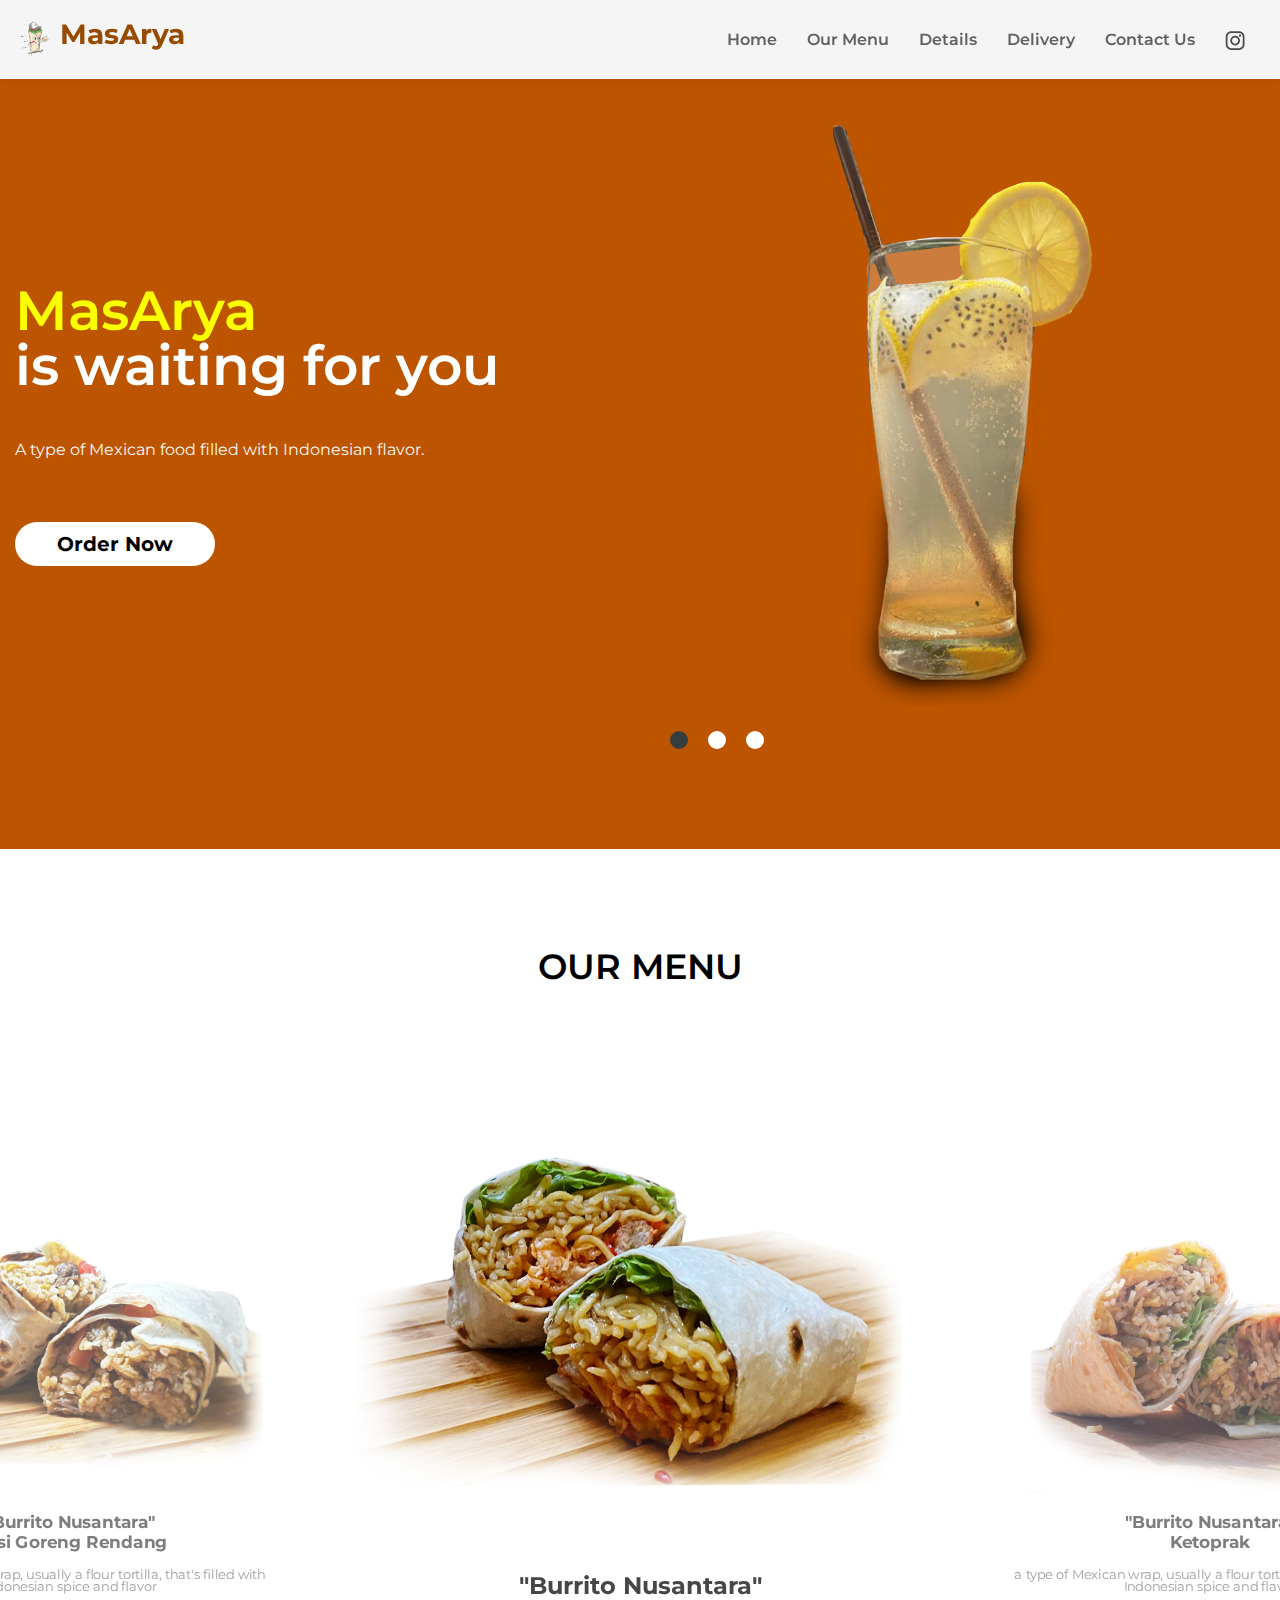
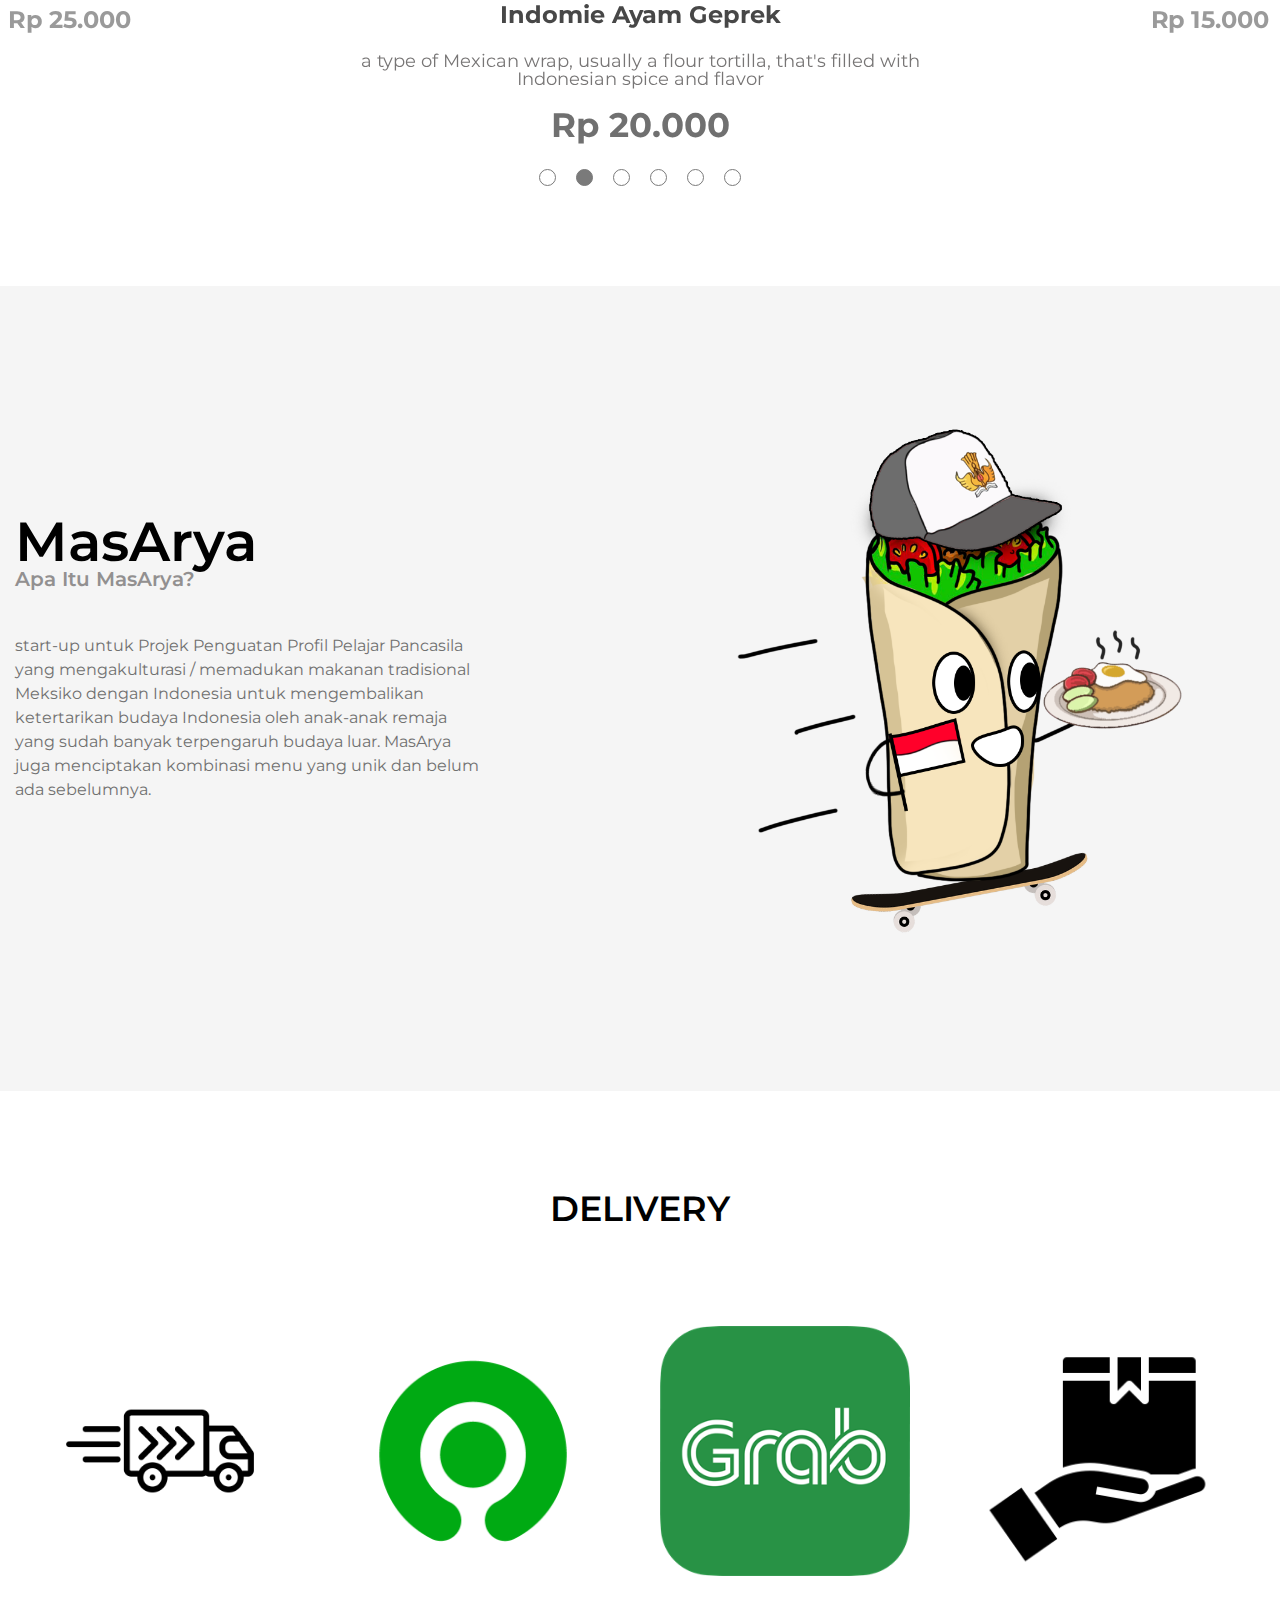
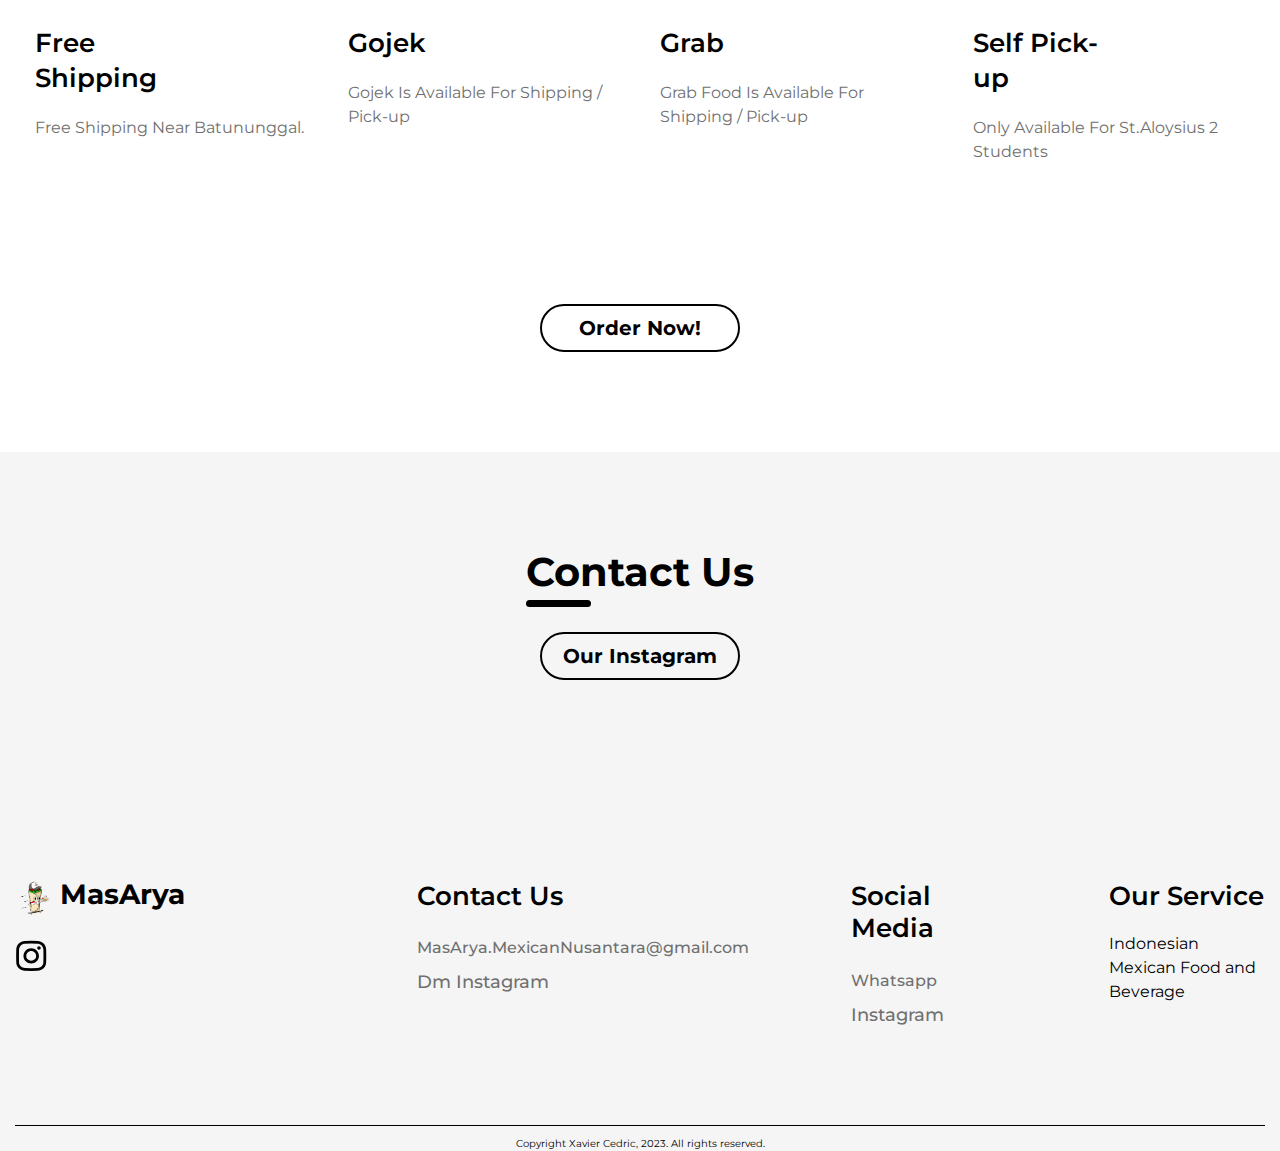
<file: index.html>
<!DOCTYPE html>
<html lang="en">

<head>
	<meta charset="UTF-8">
	<meta http-equiv="X-UA-Compatible" content="IE=edge">
	<meta name="viewport" content="width=device-width, initial-scale=1.0">

	<link href="https://fonts.googleapis.com/css?family=Montserrat:regular,500,600,700&display=swap" rel="stylesheet">

	<link rel="stylesheet" href="css/nullstyle.css">
	<link rel="stylesheet" href="css/style.css">

	<title>MasArya</title>
	<link rel="apple-touch-icon" sizes="180x180" href="img/masarya1.png">
	<link rel="icon" type="image/png" sizes="32x32" href="img/masarya1.png"">
	<link rel=" icon" type="image/png" sizes="16x16" href="img/masarya1.png">
	<link rel="manifest" href="img/masarya1.png">
	<link rel="mask-icon" href="img/masarya1.png" color="#5bbad5">
	<meta name="msapplication-TileColor" content="#2d89ef">
	<meta name="theme-color" content="#ffffff">
</head>

<body>

	<div class="wrapper">

		<header class="header">
			<div class="container">
				<div class="header__inner">
					<a href="index.html" class="header__logo logo">
						<img src="img/masarya1.png" alt="logo" class="logo__img img">
						<span>MasArya</span>
					</a>
					<div class="header__body">
						<nav class="menu">
							<ul class="menu__list">
								<li class="menu__item">
									<a href="#home" class="menu__link">Home</a>
								</li>
								<li class="menu__item">
									<a href="#menu" class="menu__link">Our Menu</a>
								</li>
								<li class="menu__item">
									<a href="#delivering" class="menu__link">Details</a>
								</li>
								<li class="menu__item">
									<a href="#service" class="menu__link">Delivery</a>
								</li>
								<li class="menu__item">
									<a href="#contact" class="menu__link">Contact Us</a>
								</li>
							</ul>
						</nav>
						<div class="header__search">
							<div class="header__social">
								<ul class="social__list">
									<li class="social__item">
										<a href="https://www.instagram.com/masarya.idn/" class="social__link">
											<img src="img/icon/in.svg" alt="social" class="social__img img">
										</a>
									</li>
								</ul>
							</div>
						</div>

						<div class="header__burger">
							<span></span>
						</div>
					</div>
				</div>
		</header>

		<main class="main">
			<section class="home" id="home">
				<div class="container">
					<div class="home__inner">
						<div class="home__items">
							<h1 class="home_title">MasArya</h1>
							<h1 class="home__title">is waiting for you</h1>
							<p class="home__subtitle text">A type of Mexican food filled with Indonesian flavor.</p>
							<a href="https://www.instagram.com/masarya.idn/" class="home__link btn">Order Now</a>
						</div>
						<div class="home__slider">
							<div class="home__image">
								<img src="img/limonada.png" alt="home img" class="home__img img">
							</div>
							<div class="home__image">
								<img src="img/Ndabu.png" alt="home img" class="home__img img">
							</div>
							<div class="home__image">
								<img src="img/IdAyamGeprek.png" alt="home img" class="home__img img">
							</div>
						</div>
					</div>
				</div>
			</section>

			<section class="our-menu" id="menu">
				<div class="container our-menu__container">
					<h2 class="our-menu__title title">Our menu</h2>
					<div class="our-menu__slider">
						<div class="our-menu__item">
							<div class="our-menu__image">
								<img src="img/nasgorRen.png" alt="" class="our-menu__img img">
							</div>
							<div class="our-menus__name">"Burrito Nusantara"</div>
							<div class="our-menu__name">Nasi Goreng Rendang</div>
							<p class="home_subtitle"> a type of Mexican wrap, usually a flour tortilla, that's filled
								with Indonesian spice and flavor</p>
							<div class="our-menu__price">Rp 25.000</div>
						</div>
						<div class="our-menu__item">
							<div class="our-menu__image">
								<img src="img/IdAyamGeprek.png" alt="" class="our-menu__img img">
							</div>
							<div class="our-menus__name">"Burrito Nusantara"</div>
							<div class="our-menu__name">Indomie Ayam Geprek</div>
							<p class="home_subtitle"> a type of Mexican wrap, usually a flour tortilla, that's filled
								with Indonesian spice and flavor</p>
							<div class="our-menu__price">Rp 20.000</div>
						</div>
						<div class="our-menu__item">
							<div class="our-menu__image">
								<img src="img/toprak.png" alt="" class="our-menu__img img">
							</div>
							<div class="our-menus__name">"Burrito Nusantara"</div>
							<div class="our-menu__name">Ketoprak</div>
							<p class="home_subtitle"> a type of Mexican wrap, usually a flour tortilla, that's filled
								with Indonesian spice and flavor</p>
							<div class="our-menu__price">Rp 15.000</div>
						</div>
						<div class="our-menu__item">
							<div class="our-menu__image">
								<img src="img/Ndabu.png" alt="" class="our-menu__img img">
							</div>
							<div class="our-menus__name">"Nachos"</div>
							<div class="our-menu__name">Sambal Dabu-Dabu</div>
							<p class="home_subtitle">Mexican culinary dish consisting of fried tortilla chips mix with
								Indonesian spices</p>
							<div class="our-menu__price">Rp 12.000</div>
						</div>
						<div class="our-menu__item">
							<div class="our-menu__image">
								<img src="img/Nmatah.png" alt="" class="our-menu__img img">
							</div>
							<div class="our-menus__name">"Nachos"</div>
							<div class="our-menu__name">Sambal Matah</div>
							<p class="home_subtitle">Mexican culinary dish consisting of fried tortilla chips mix with
								Indonesian spices</p>
							<div class="our-menu__price">Rp 12.000</div>
						</div>
						<div class="our-menu__item">
							<div class="our-menu__image">
								<img src="img/limonada.png" alt="" class="our-menu__img img">
							</div>
							<div class="our-menus__name">"Drink"</div>
							<div class="our-menu__name">Limonada</div>
							<p class="home_subtitle">Mexican limonada is a popular refreshing drink that is similar to
								lemonade. Contains lemon, syrup, and soda.</p>
							<div class="our-menu__price">Rp 8.000</div>
						</div>
			</section>

			<section class="delivering" id="delivering">
				<div class="container">
					<div class="delivering__inner">
						<div class="delivering__items">
							<h2 class="delivering__title">MasArya</h2>
							<h1 class="delivering__titles">Apa Itu MasArya?</h1>
							<p class="delivering__subtitle text">start-up untuk Projek Penguatan Profil Pelajar
								Pancasila yang mengakulturasi / memadukan makanan tradisional Meksiko dengan Indonesia
								untuk mengembalikan ketertarikan budaya Indonesia oleh anak-anak remaja yang sudah
								banyak terpengaruh budaya luar. MasArya juga menciptakan kombinasi menu yang unik dan
								belum ada sebelumnya.</p>
						</div>
						<div class="delivering__image">
							<img src="img/masarya1.png" alt="delivering img" class="delivering__img img">
						</div>
					</div>
				</div>
			</section>

			<section class="service" id="service">
				<div class="container">
					<div class="service__inner">
						<h2 class="service__title title">Delivery</h2>
						<div class="service__row">
							<div class="service__column">
								<div class="service__item">
									<div class="service__image">
										<img src="img/del.png" alt="service" class="service__img img">
									</div>
									<h3 class="service__name">Free Shipping</h3>
									<p class="service__text text">Free Shipping Near Batununggal.</p>
								</div>
							</div>
							<div class="service__column">
								<div class="service__item">
									<div class="service__image">
										<img src="img/Gojek.png" alt="service" class="service__img img">
									</div>
									<h3 class="service__name">Gojek</h3>
									<p class="service__text text">Gojek Is Available For Shipping / Pick-up</p>
								</div>
							</div>
							<div class="service__column">
								<div class="service__item">
									<div class="service__image">
										<img src="img/grep.png" alt="service" class="service__img img">
									</div>
									<h3 class="service__name">Grab</h3>
									<p class="service__text text">Grab Food Is Available For Shipping / Pick-up
									</p>
								</div>
							</div>
							<div class="service__column">
								<div class="service__item">
									<div class="service__image">
										<img src="img/paketttttt.png" alt="service" class="service__img img">
									</div>
									<h3 class="service__name">Self Pick-up</h3>
									<p class="service__text text">Only Available For St.Aloysius 2 Students</p>
								</div>
							</div>
						</div>
						<div class="service__button">
							<a href="https://www.instagram.com/masarya.idn/" class="service__link btn">Order Now!</a>
						</div>
					</div>
				</div>
			</section>

			<section class="contact" id="contact">
				<div class="container">
					<div class="contact__inner">
						<h2 class="contact__title">Contact Us</h2>
						<form action="#">
							<a href="https://www.instagram.com/masarya.idn/" class="service__link btn">Our Instagram</a>

					</div>
					</form>
				</div>
	</div>
	</section>
	<footer class="footer">
		<div class="container">
			<div class="footer__inner">
				<div class="footer__block">
					<a href="index.html" class="footer__logo logo">
						<img src="img/masarya1.png" alt="logo" class="logo__img img">
						<span>MasArya</span>
					</a>
					<div class="footer__text text">
					</div>
					<div class="footer__socials">
						<a href="https://www.instagram.com/masarya.idn/" class="footer__social">
							<img src="img/icon/in.svg" alt="footer img" class="footer__img img">
						</a>
					</div>
				</div>
				<div class="footer__block footer-contact">
					<div class="footer-contact__header">Contact Us</div>
					<ul class="footer-contact__list">
						<li class="footer-contact__item text">
							<p class="footer-contact__link">MasArya.MexicanNusantara@gmail.com
							</p>
						</li>
						<a href="https://www.instagram.com/masarya.idn/" class="footer-link__link">Dm
							Instagram</a>
					</ul>
				</div>
				<div class="footer__block footer-link">
					<div class="footer-link__header">Social Media</div>
					<ul class="footer-link__list">
						<li class="footer-link__item text">
							<a href="https://wa.me/+6289609842007" class="footer-link__link">Whatsapp</a>
						</li>
						<a href="https://www.instagram.com/masarya.idn/" class="footer-link__link">Instagram</a>
					</ul>
				</div>
				<div class="footer__block footer-link">
					<div class="footer-link__header">Our Service</div>
					<ul class="footer-link__list">
						<li class="footer-link__item text">
							<p>Indonesian Mexican Food and Beverage</p>
						</li>
					</ul>
				</div>
			</div>
			<div class="footer__copyright">
				<div class="footer__cooper text">Copyright Xavier Cedric, 2023.
					All rights reserved.
				</div>
			</div>
		</div>
	</footer>

	</div>
	<script src="https://code.jquery.com/jquery-3.6.1.min.js"></script>
	<script src="js/slick.min.js"></script>
	<script src="js/script.js"></script>
</body>

</html>
</file>
<file: css/nullstyle.css>
*{
	padding: 0;
	margin: 0;
	border: 0;
}
*,*::before,*::after{
	-moz-box-sizing: border-box;
	-webkit-box-sizing: border-box;
	box-sizing: border-box;
}
:focus:active{
	outline: none;
}
a:focus,a:active{
	outline: none;
}
nav,footer,header,aside{
	display: block;
}
html,body{
	height: 100%;
	width: 100%;
	font-size: 100%;
	line-height: 1;
	font-size: 20px;
	-ms-text-size-adjust: 100%;
	-moz-text-size-adjust: 100%;
	-webkit-text-size-adjust: 100%;
}
input,button,textarea{
	font-family: 'Poppins', sans-serif;
	outline: none;
}
button{
	cursor: pointer;
}
button::-moz-focus-inner{
	padding:0;border:0;
}
a, a:visited{
	text-decoration: none;
}
a:hover{
	text-decoration: none;
}
ul li{
	list-style: none;
}
img{
	vertical-align: top;
}
h1,h2,h3,h4,h5,h6{
	font-size: inherit;font-weight: 400;
}
</file>
<file: css/style.css>
html {
  scroll-behavior: smooth;
}

body {
  font-family: 'Montserrat', sans-serif;
  font-weight: 400;
  font-size: 18px;
}

.container {
  max-width: 1460px;
  margin: 0 auto;
  padding: 0 15px;
}

.wrapper {
  min-height: 100%;
  display: flex;
  flex-direction: column;
  overflow: hidden;
}

.img {
  max-width: 100%;
}

.logo {
  font-size: 28px;
  font-weight: 700;
  display: flex;
  color: #964B00;
  margin-right: 10px;
  position: relative;
  z-index: 5;
}

.logo img {
  max-width: 100%;
  width: 40px;
  height: 40px;
  margin-right: 5px;
  margin-top: -1px;
  opacity: 0.7;
}

@media (max-width: 355px) {
  .logo img {
    display: none;
  }
}

.title {
  font-size: 35px;
  text-transform: uppercase;
  font-weight: 600;
}

.text {
  font-size: 16px;
  line-height: 1.5;
  max-width: 470px;
}

@media (max-width: 850px) {
  .text {
    margin: 0 auto 30px;
  }
}

.btn {
  display: inline-block;
  font-weight: 700;
  font-size: 20px;
  text-align: center;
  color: #000;
  padding: 12px 0px;
  border-radius: 50px;
  width: 200px;
  border: 2px solid #000;
  transition: all 0.3s ease-in-out;
}

.btn:hover {
  transform: translateY(-5px);
}

.header {
  padding: 20px 0;
  position: fixed;
  width: 100%;
  top: 0;
  left: 0;
  z-index: 50;
  box-shadow: 0px 2px 8px rgba(0, 0, 0, 0.014);
}

@media (max-width: 850px) {
  .header {
    padding: 10px 0;
  }
}

.header::before {
  content: '';
  position: absolute;
  top: 0;
  left: 0;
  width: 100%;
  height: 100%;
  background-color: #f5f5f5;
  box-shadow: 0px 2px 8px rgba(0, 0, 0, 0.075);
  z-index: 5;
}

.header__inner {
  display: flex;
  align-items: center;
  justify-content: space-between;
}

.header__body {
  display: flex;
  align-items: center;
}

@media (max-width: 850px) {
  .header__body {
    margin-left: auto;
  }
}

.header__search {
  position: relative;
  z-index: 5;
  margin-right: 20px;
  cursor: pointer;
}

.header__search img {
  width: 26px;
  height: 26px;
  transition: all 0.3s ease-in-out;
}

.header__search img:hover {
  transform: scale(1.05);
}

@media (max-width: 950px) {
  .header__search {
    display: none;
  }
}

.header__basket {
  position: relative;
  z-index: 5;
  margin-right: 20px;
  cursor: pointer;
}

.header__basket img {
  width: 26px;
  height: 26px;
  transition: all 0.3s ease-in-out;
}

.header__basket img:hover {
  transform: scale(1.05);
}

@media (max-width: 1050px) {
  .header__basket {
    margin-right: 0;
  }
}

@media (max-width: 950px) {
  .header__basket {
    display: none;
  }
}

@media (max-width: 850px) {
  .header__basket {
    display: block;
  }
}

.header__burger {
  display: none;
}

@media (max-width: 850px) {
  .header__burger {
    display: block;
    position: relative;
    width: 30px;
    height: 25px;
    margin-left: 5px;
    position: relative;
    z-index: 5;
  }

  .header__burger::after,
  .header__burger::before,
  .header__burger span {
    content: '';
    position: absolute;
    width: 100%;
    height: 3px;
    background-color: #616060;
    transition: all 0.3s ease-in-out;
  }

  .header__burger::before {
    top: 0;
    left: 0;
  }

  .header__burger span {
    top: 11px;
  }

  .header__burger::after {
    bottom: 0;
  }

  .header__burger.active::before {
    transform: rotate(45deg);
    top: 11px;
  }

  .header__burger.active::after {
    transform: rotate(-45deg);
    bottom: 11px;
  }

  .header__burger.active span {
    transform: scale(0);
  }
}

.menu {
  position: relative;
  z-index: 5;
}

.menu__list {
  display: flex;
  align-items: center;
}

.menu__item {
  margin-right: 30px;
}

.menu__link {
  font-size: 16px;
  font-weight: 600;
  color: #616060;
  line-height: 20px;
  position: relative;
  transition: all 0.3s ease-in-out;
}

.menu__link:after {
  content: "";
  display: block;
  position: absolute;
  left: 50%;
  transform: translateX(-50%);
  width: 0;
  height: 2px;
  background-color: #292929;
  transition: all 0.3s ease-in-out;
}

.menu__link:hover:after,
.menu__link:focus:after {
  width: 100%;
}

.menu__link:hover {
  color: #292929;
}

@media (max-width: 950px) {
  .menu__item:last-child {
    margin-right: 0;
  }
}

@media (max-width: 850px) {
  .menu {
    position: fixed;
    top: 0;
    right: -100%;
    height: 100%;
    width: 100%;
    background-color: #f8f7f2;
    padding: 120px 15px 0 0;
    overflow: auto;
    transition: all 0.3s ease-in-out;
    z-index: 4;
  }

  .menu__list {
    display: block;
    text-align: right;
  }

  .menu__item {
    margin-bottom: 40px;
    margin-right: 0;
  }

  .menu__link {
    font-size: 32px;
  }

  .menu.active {
    right: 0;
  }
}

.social__list {
  position: relative;
  z-index: 5;
  display: flex;
  align-items: center;
  opacity: 0.7;
}

.social__list li {
  margin-right: 10px;
}

.social__list li:last-child {
  margin-right: 0;
}

.social__list a img {
  width: 20px;
  height: 20px;
  transition: all 0.3s ease-in-out;
}

.social__list a img:hover {
  transform: scale(1.1);
}

@media (max-width: 1050px) {
  .social__list {
    display: none;
  }
}

.home {
  background-color: #bd5500;
  color: #fff;
  padding: 100px 0;
}

@media (max-width: 850px) {
  .home {
    padding-bottom: 50px;
  }
}

.home__inner {
  display: flex;
  justify-content: space-between;
  align-items: center;
}

@media (max-width: 850px) {
  .home__inner {
    display: block;
    text-align: center;
  }
}

.home__items {
  flex: 0 0 50%;
  margin-right: 20px;
}

@media (max-width: 850px) {
  .home__items {
    margin-bottom: 60px;
    margin-right: 0;
  }
}

.home__title {
  font-size: 55px;
  font-weight: 600;
  margin-bottom: 45px;
}

.home_title {
  font-size: 55px;
  font-weight: 600;
  color: #fbff00;
}

@media (max-width: 850px) {
  .home__title {
    font-size: calc(35px + (55 - 35) * ((100vw - 320px) / (850 - 320)));
    margin-bottom: 30px;
  }
}

.home__subtitle {
  color: #f8f8f8;
  margin-bottom: 60px;
}

.home_subtitle {
  color: #777575;
  margin-bottom: 20px;
}

.home__link {
  background-color: #fff;
  border: #fff;
}

.home .slick-track {
  display: flex;
}

.home .slick-list {
  overflow: hidden;
}

.home .home__slider {
  min-width: 0;
}

.home .home__slider .slick-dots {
  display: flex;
  align-items: center;
}

@media (max-width: 850px) {
  .home .home__slider .slick-dots {
    justify-content: center;
  }
}

.home .home__slider .slick-dots li {
  list-style: none;
  margin: 20px 10px 0;
}

.home .home__slider .slick-dots li button {
  font-size: 0;
  width: 18px;
  height: 18px;
  background-color: #ffffff;
  border-radius: 50%;
  cursor: pointer;
}

.home .home__slider .slick-dots li.slick-active button {
  background-color: #373c3d;
  transition: all 0.3s ease-in-out;
}

.our-menu {
  padding: 100px 0;
}

@media (max-width: 850px) {
  .our-menu {
    padding-bottom: 50px;
  }
}

.our-menu__container {
  max-width: 600px;
}

.our-menu__title {
  margin-bottom: 20px;
  text-align: center;
}

.our-menu .slick-track {
  display: flex;
}

.our-menu__slider {
  text-align: center;
}

.our-menu__slider .slick-dots {
  display: flex;
  align-items: center;
  justify-content: center;
}

.our-menu__slider .slick-dots li {
  list-style: none;
  margin: 20px 10px 0;
}

.our-menu__slider .slick-dots li button {
  font-size: 0;
  width: 17px;
  height: 17px;
  background-color: #fff;
  border: 1px solid #7a7a7a;
  border-radius: 50%;
  cursor: pointer;
}

.our-menu__slider .slick-dots li.slick-active button {
  background-color: #7a7a7a;
  transition: all 0.3s ease-in-out;
}

.our-menu__item {
  text-align: center;
  opacity: 0.7;
  transform: scale(0.7);
  transition: all 0.3s ease-in-out;
}

.our-menu__item.slick-active {
  opacity: 1;
  transform: scale(1);
}

.our-menu__name {
  font-size: 24px;
  font-weight: 700;
  color: #474747;
  margin-bottom: 25px;
}

.our-menus__name {
  font-size: 24px;
  font-weight: 700;
  color: #474747;
  margin-bottom: 5px;
}

.our-menu__price {
  font-size: 34px;
  font-weight: 700;
  color: #707070;
}

.delivering {
  background-color: #f5f5f5;
  color: #fff;
  padding: 100px 0;
}

@media (max-width: 850px) {
  .delivering {
    padding-bottom: 50px;
  }
}

.delivering__inner {
  display: flex;
  justify-content: space-between;
  align-items: center;
}

@media (max-width: 850px) {
  .delivering__inner {
    display: block;
    text-align: center;
  }
}

.delivering__items {
  flex: 0 0 50%;
  margin-right: 20px;
}

@media (max-width: 850px) {
  .delivering__items {
    margin-bottom: 60px;
    margin-right: 0;
  }
}

.delivering__title {
  font-size: 55px;
  font-weight: 600;
  max-width: 670px;
  color: #000;
}

.delivering__titles {
  font-size: 20px;
  font-weight: 600;
  margin-bottom: 45px;
  max-width: 670px;
  color: #929090;
}

@media (max-width: 850px) {
  .delivering__title {
    font-size: calc(35px + (55 - 35) * ((100vw - 320px) / (850 - 320)));
    margin: 0 auto 30px;
  }
}

.delivering__subtitle {
  color: #707070;
  margin-bottom: 60px;
}

.service {
  padding: 100px 0;
}

@media (max-width: 850px) {
  .service {
    padding-bottom: 50px;
  }
}

.service__inner {
  margin: 0 auto;
}

.service__title {
  text-align: center;
  margin-bottom: 100px;
}

.service__row {
  display: grid;
  grid-template-columns: repeat(4, 1fr);
  margin: 0 0px 80px;
}

@media (max-width: 850px) {
  .service__row {
    grid-template-columns: repeat(2, 1fr);
  }
}

@media (max-width: 550px) {
  .service__row {
    display: block;
    text-align: center;
  }
}

.service__column {
  flex: 0 0 25%;
  padding: 0 20px 0;
  margin-bottom: 60px;
}

@media (max-width: 850px) {
  .service__column {
    text-align: center;
  }
}

@media (max-width: 550px) {
  .service__column {
    border-bottom: #dfdfdf solid 1px;
  }
}

.service__item {
  display: flex;
  flex-direction: column;
}

.service__image {
  margin-bottom: 50px;
}

.service__image img {
  width: 250px;
  height: 250px;
}

.service__name {
  font-size: 26px;
  font-weight: 600;
  line-height: 35px;
  max-width: 150px;
  margin-bottom: 20px;
}

@media (max-width: 850px) {
  .service__name {
    margin: 0 auto 20px;
  }
}

@media (max-width: 550px) {
  .service__name {
    max-width: 100%;
  }
}

.service__text {
  color: #707070;
}

@media (max-width: 550px) {
  .service__text {
    margin-bottom: 20px;
  }
}

.service__button {
  text-align: center;
}

.contact {
  padding: 100px 0;
  background: #f5f5f5;
}

@media (max-width: 850px) {
  .contact {
    padding-bottom: 50px;
  }
}

.contact__inner {
  text-align: center;
}

.contact__title {
  font-size: 40px;
  font-weight: 700;
  position: relative;
  display: inline-block;
  padding-bottom: 15px;
  margin-bottom: 25px;
}

.contact__title::after {
  content: '';
  position: absolute;
  bottom: 0;
  left: 0;
  display: block;
  width: 65px;
  height: 7px;
  background: #000;
  border-radius: 10px;
}

.contact__input {
  margin: 20px 0;
}

.contact__input ::placeholder {
  font-family: 'Montserrat', sans-serif;
  color: #707070;
  font-weight: 600;
  font-size: 12px;
}

.contact__input textarea {
  width: 290px;
  height: 150px;
  border-radius: 8px;
  border: 1px solid #707070;
  padding: 10px;
  font-size: 16px;
}

.contact__name {
  width: 290px;
  height: 50px;
  border-radius: 8px;
  border: 1px solid #707070;
  padding: 0 10px;
  font-size: 16px;
}

.contact__btn {
  background: transparent;
}

.partners {
  padding: 50px 0;
}

.partners__inner {
  display: flex;
  align-items: center;
  justify-content: space-between;
  gap: calc(50px + (150 - 50) * ((100vw - 320px) / (1460 - 320)));
  overflow: auto;
}

.partners__image {
  opacity: 0.7;
  flex: 0 0 auto;
}

.partners__image img {
  max-width: 200px;
}

.footer {
  padding: 100px 0 0;
  background: #f5f5f5;
}

@media (max-width: 850px) {
  .footer {
    padding: 50px 0 0;
  }
}

.footer__inner {
  display: grid;
  grid-template-columns: repeat(4, 1fr);
  gap: calc(50px + (130 - 50) * ((100vw - 950px) / (1460 - 950)));
  padding-bottom: calc(50px + (100 - 50) * ((100vw - 320px) / (1460 - 320)));
  border-bottom: #000 solid 1px;
}

@media (max-width: 950px) {
  .footer__inner {
    grid-template-columns: repeat(3, 1fr);
  }
}

@media (max-width: 850px) {
  .footer__inner {
    display: flex;
    flex-direction: column;
  }
}

@media (max-width: 950px) {
  .footer__block {
    grid-column: 1/4;
  }

  .footer__block:not(:first-child) {
    grid-row: 2/2;
    grid-column: auto;
  }
}

@media (max-width: 850px) {
  .footer__block:not(:last-child) {
    margin-bottom: 50px;
  }
}

.footer__logo {
  color: #000;
  margin-bottom: 20px;
}

.footer__logo img {
  opacity: 1;
}

.footer__text {
  margin: 0 0 20px;
}

@media (min-width: 950px) {
  .footer__text {
    width: 300px;
  }
}

.footer__socials {
  display: flex;
  align-items: center;
  gap: 30px;
}

.footer__img {
  transition: all 0.3s ease-in-out;
  width: 32px;
  height: 32px;
}

.footer__img:hover {
  transform: scale(1.2);
}

.footer__copyright {
  margin: 10px 0;
  text-align: center;
}

.footer__cooper {
  font-size: 10px;
  max-width: 100%;
  margin: 0;
}

.footer__cooper a {
  color: #7a7a7a;
}

.footer-contact__header,
.footer-link__header {
  font-weight: 600;
  font-size: 26px;
  line-height: 1.26;
  margin-bottom: 20px;
}

.footer-contact__item,
.footer-link__item {
  margin: 0;
}

.footer-contact__link,
.footer-link__link {
  color: #707070;
  line-height: 2;
  white-space: nowrap;
  font-weight: 500;
  transition: all 0.3s ease-in-out;
  text-align: center;
}

.footer-contact__link:hover,
.footer-link__link:hover {
  color: #000;
}
</file>
